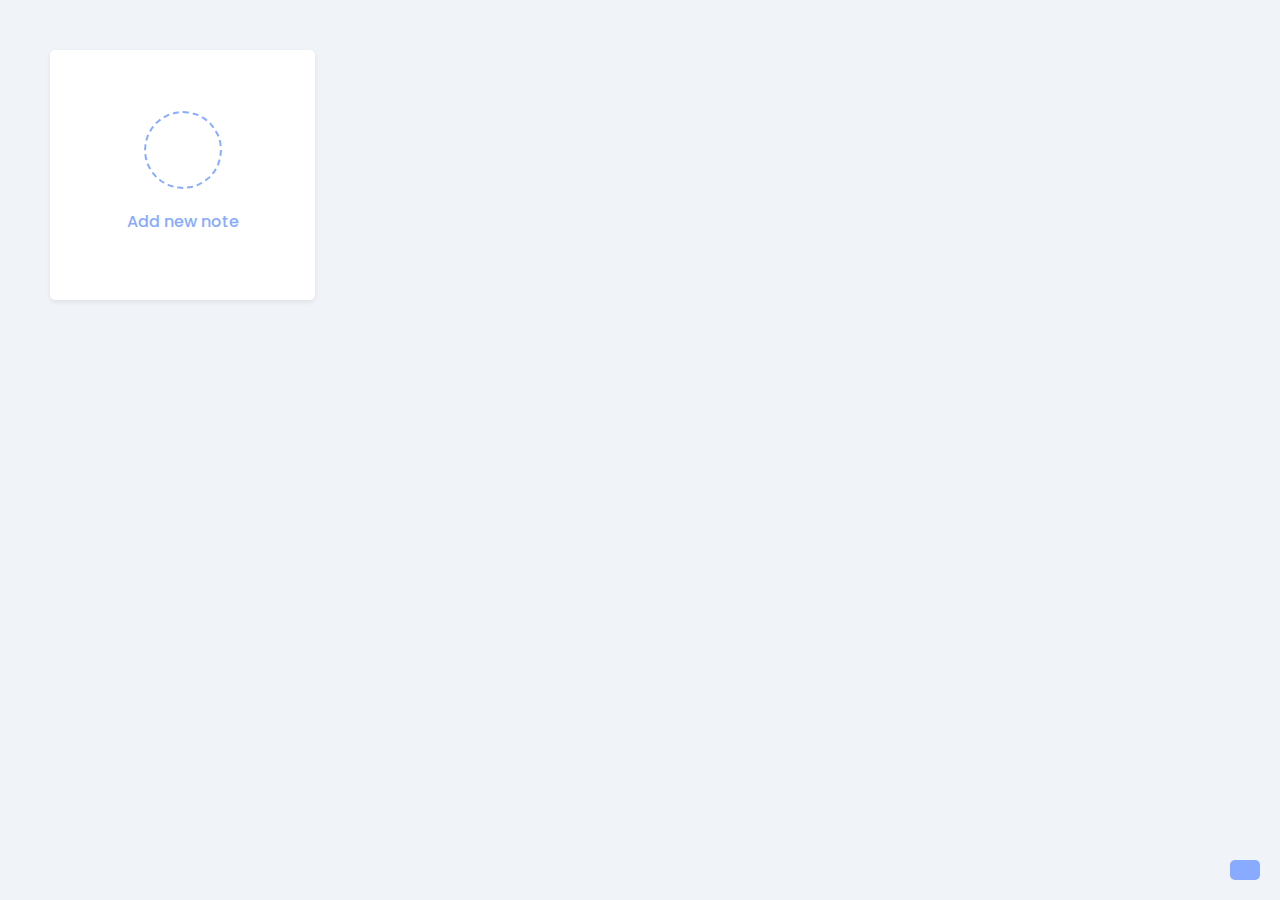
<file: Notes/index.html>
<!DOCTYPE html>
<html lang="en" dir="ltr" data-theme="light">
  <head>
    <meta charset="utf-8">
    <title>Notes App in JavaScript | CodingNepal</title>
    <link rel="stylesheet" href="style.css">
    <meta name="viewport" content="width=device-width, initial-scale=1.0">
    <!-- Iconscout Link For Icons -->
    <link rel="stylesheet" href="https://unicons.iconscout.com/release/v4.0.0/css/line.css">
  </head>
  <body>
    <div class="popup-box">
      <div class="popup">
        <div class="content">
          <header>
            <p></p>
            <i class="uil uil-times"></i>
          </header>
          <form action="#">
            <div class="row title">
              <label>Title</label>
              <input type="text" spellcheck="false">
            </div>
            <div class="row description">
              <label>Description</label>
              <textarea spellcheck="false"></textarea>
            </div>
            <button></button>
          </form>
        </div>
      </div>
    </div>
    <div class="wrapper">
      <li class="add-box">
        <div class="icon"><i class="uil uil-plus"></i></div>
        <p>Add new note</p>
      </li>
    </div>
    <div class="dark-mode-toggle">
      <button id="darkModeButton">
        <i class="uil uil-moon"></i>
      </button>
    </div>
    <script src="script.js"></script>
  </body>
</html>
</file>
<file: Notes/style.css>
/* Import Google Font - Poppins */
@import url('https://fonts.googleapis.com/css2?family=Poppins:wght@400;500;600;700&display=swap');

/* Light Theme (Default) */
:root {
  --background-color: #f0f4f8;
  --text-color: #333;
  --note-background: #fff;
  --box-shadow-color: rgba(0, 0, 0, 0.08);
  --primary-color: #88ABFF;
  --settings-icon-color: #6D6D6D;
  --border-color: #ccc;
  --popup-background: #fff;
  --input-border-color: #999;
}

/* Dark Theme */
[data-theme="dark"] {
  --background-color: #222;
  --text-color: #eee;
  --note-background: #333;
  --box-shadow-color: rgba(255, 255, 255, 0.08);
  --primary-color: #618cf8;
  --settings-icon-color: #bbb;
  --border-color: #555;
  --popup-background: #444;
  --input-border-color: #666;
}

* {
  margin: 0;
  padding: 0;
  box-sizing: border-box;
  font-family: 'Poppins', sans-serif;
}

body {
  background: var(--background-color);
  color: var(--text-color);
}

::selection {
  color: #fff;
  background: var(--primary-color);
}

.wrapper {
  margin: 50px;
  display: grid;
  gap: 25px;
  grid-template-columns: repeat(auto-fill, 265px);
}

.wrapper li {
  height: 250px;
  list-style: none;
  border-radius: 5px;
  padding: 15px 20px 20px;
  background: var(--note-background);
  box-shadow: 0 2px 5px var(--box-shadow-color);
  transition: background-color 0.3s ease, box-shadow 0.3s ease; /* Smooth transition */
}

.add-box,
.icon,
.bottom-content,
.popup,
header,
.settings .menu li {
  display: flex;
  align-items: center;
  justify-content: space-between;
}

.add-box {
  cursor: pointer;
  flex-direction: column;
  justify-content: center;
}

.add-box .icon {
  height: 78px;
  width: 78px;
  color: var(--primary-color);
  font-size: 40px;
  border-radius: 50%;
  justify-content: center;
  border: 2px dashed var(--primary-color);
  transition: color 0.3s ease, border-color 0.3s ease; /* Smooth transition */
}

.add-box p {
  color: var(--primary-color);
  font-weight: 500;
  margin-top: 20px;
  transition: color 0.3s ease; /* Smooth transition */
}

.note {
  display: flex;
  flex-direction: column;
  justify-content: space-between;
}

.note .details {
  max-height: 165px;
  overflow-y: auto;
}

.note .details::-webkit-scrollbar,
.popup textarea::-webkit-scrollbar {
  width: 0;
}

.note .details:hover::-webkit-scrollbar,
.popup textarea:hover::-webkit-scrollbar {
  width: 5px;
}

.note .details:hover::-webkit-scrollbar-track,
.popup textarea:hover::-webkit-scrollbar-track {
  background: #f1f1f1;
  border-radius: 25px;
}

.note .details:hover::-webkit-scrollbar-thumb,
.popup textarea:hover::-webkit-scrollbar-thumb {
  background: #e6e6e6;
  border-radius: 25px;
}

.note p {
  font-size: 22px;
  font-weight: 500;
  color: var(--text-color);
  transition: color 0.3s ease; /* Smooth transition */
}

.note span {
  display: block;
  color: #575757;
  font-size: 16px;
  margin-top: 5px;
  transition: color 0.3s ease; /* Smooth transition */
}

.note .bottom-content {
  padding-top: 10px;
  border-top: 1px solid var(--border-color);
  transition: border-color 0.3s ease; /* Smooth transition */
}

.bottom-content span {
  color: #6D6D6D;
  font-size: 14px;
  transition: color 0.3s ease; /* Smooth transition */
}

.bottom-content .settings {
  position: relative;
}

.bottom-content .settings i {
  color: var(--settings-icon-color);
  cursor: pointer;
  font-size: 15px;
  transition: color 0.3s ease; /* Smooth transition */
}

.settings .menu {
  z-index: 1;
  bottom: 0;
  right: -5px;
  padding: 5px 0;
  background: var(--note-background);
  position: absolute;
  border-radius: 4px;
  transform: scale(0);
  transform-origin: bottom right;
  box-shadow: 0 0 6px rgba(0, 0, 0, 0.15);
  transition: transform 0.2s ease, background-color 0.3s ease; /* Smooth transition */
}

.settings.show .menu {
  transform: scale(1);
}

.settings .menu li {
  height: 25px;
  font-size: 16px;
  margin-bottom: 2px;
  padding: 17px 15px;
  cursor: pointer;
  box-shadow: none;
  border-radius: 0;
  justify-content: flex-start;
  transition: background-color 0.3s ease, color 0.3s ease; /* Smooth transition */
}

.menu li:last-child {
  margin-bottom: 0;
}

.menu li:hover {
  background: #f5f5f5;
  color: var(--text-color);
}

.menu li i {
  padding-right: 8px;
}

.popup-box {
  position: fixed;
  top: 0;
  left: 0;
  z-index: 2;
  height: 100%;
  width: 100%;
  background: rgba(0, 0, 0, 0.4);
}

.popup-box .popup {
  position: absolute;
  top: 50%;
  left: 50%;
  z-index: 3;
  width: 100%;
  max-width: 400px;
  justify-content: center;
  transform: translate(-50%, -50%) scale(0.95);
}

.popup-box,
.popup {
  opacity: 0;
  pointer-events: none;
  transition: all 0.25s ease;
}

.popup-box.show,
.popup-box.show .popup {
  opacity: 1;
  pointer-events: auto;
}

.popup-box.show .popup {
  transform: translate(-50%, -50%) scale(1);
}

.popup .content {
  border-radius: 5px;
  background: var(--popup-background);
  width: calc(100% - 15px);
  box-shadow: 0 0 15px rgba(0, 0, 0, 0.1);
  transition: background-color 0.3s ease, color 0.3s ease; /* Smooth transition */
}

.content header {
  padding: 15px 25px;
  border-bottom: 1px solid var(--border-color);
  transition: border-color 0.3s ease; /* Smooth transition */
}

.content header p {
  font-size: 20px;
  font-weight: 500;
  color: var(--text-color);
  transition: color 0.3s ease; /* Smooth transition */
}

.content header i {
  color: var(--settings-icon-color);
  cursor: pointer;
  font-size: 23px;
  transition: color 0.3s ease; /* Smooth transition */
}

.content form {
  margin: 15px 25px 35px;
}

.content form .row {
  margin-bottom: 20px;
}

form .row label {
  font-size: 18px;
  display: block;
  margin-bottom: 6px;
  color: var(--text-color);
  transition: color 0.3s ease; /* Smooth transition */
}

form :where(input, textarea) {
  height: 50px;
  width: 100%;
  outline: none;
  font-size: 17px;
  padding: 0 15px;
  border-radius: 4px;
  border: 1px solid var(--input-border-color);
  background-color: transparent; /* Make input background transparent */
  color: var(--text-color); /* Inherit text color */
  transition: border-color 0.3s ease, color 0.3s ease;
}

form :where(input, textarea):focus {
  box-shadow: 0 2px 4px rgba(0, 0, 0, 0.11);
  border-color: var(--primary-color);
}

form .row textarea {
  height: 150px;
  resize: none;
  padding: 8px 15px;
}

form button {
  width: 100%;
  height: 50px;
  color: #fff;
  outline: none;
  border: none;
  cursor: pointer;
  font-size: 17px;
  border-radius: 4px;
  background: var(--primary-color);
  transition: background-color 0.3s ease;
}

form button:hover {
  background: #6A93F8;
}

@media (max-width: 660px) {
  .wrapper {
    margin: 15px;
    gap: 15px;
    grid-template-columns: repeat(auto-fill, 100%);
  }

  .popup-box .popup {
    max-width: calc(100% - 15px);
  }

  .bottom-content .settings i {
    font-size: 17px;
  }
}

/* Dark Mode Toggle Button */
.dark-mode-toggle {
  position: fixed;
  bottom: 20px;
  right: 20px;
  z-index: 10;
  /* Ensure it's above other elements */
}

#darkModeButton {
  background-color: var(--primary-color);
  color: #fff;
  border: none;
  padding: 10px 15px;
  border-radius: 5px;
  cursor: pointer;
  font-size: 16px;
  transition: background-color 0.3s ease;
}

#darkModeButton:hover {
  background-color: #618cf8;
}
</file>
